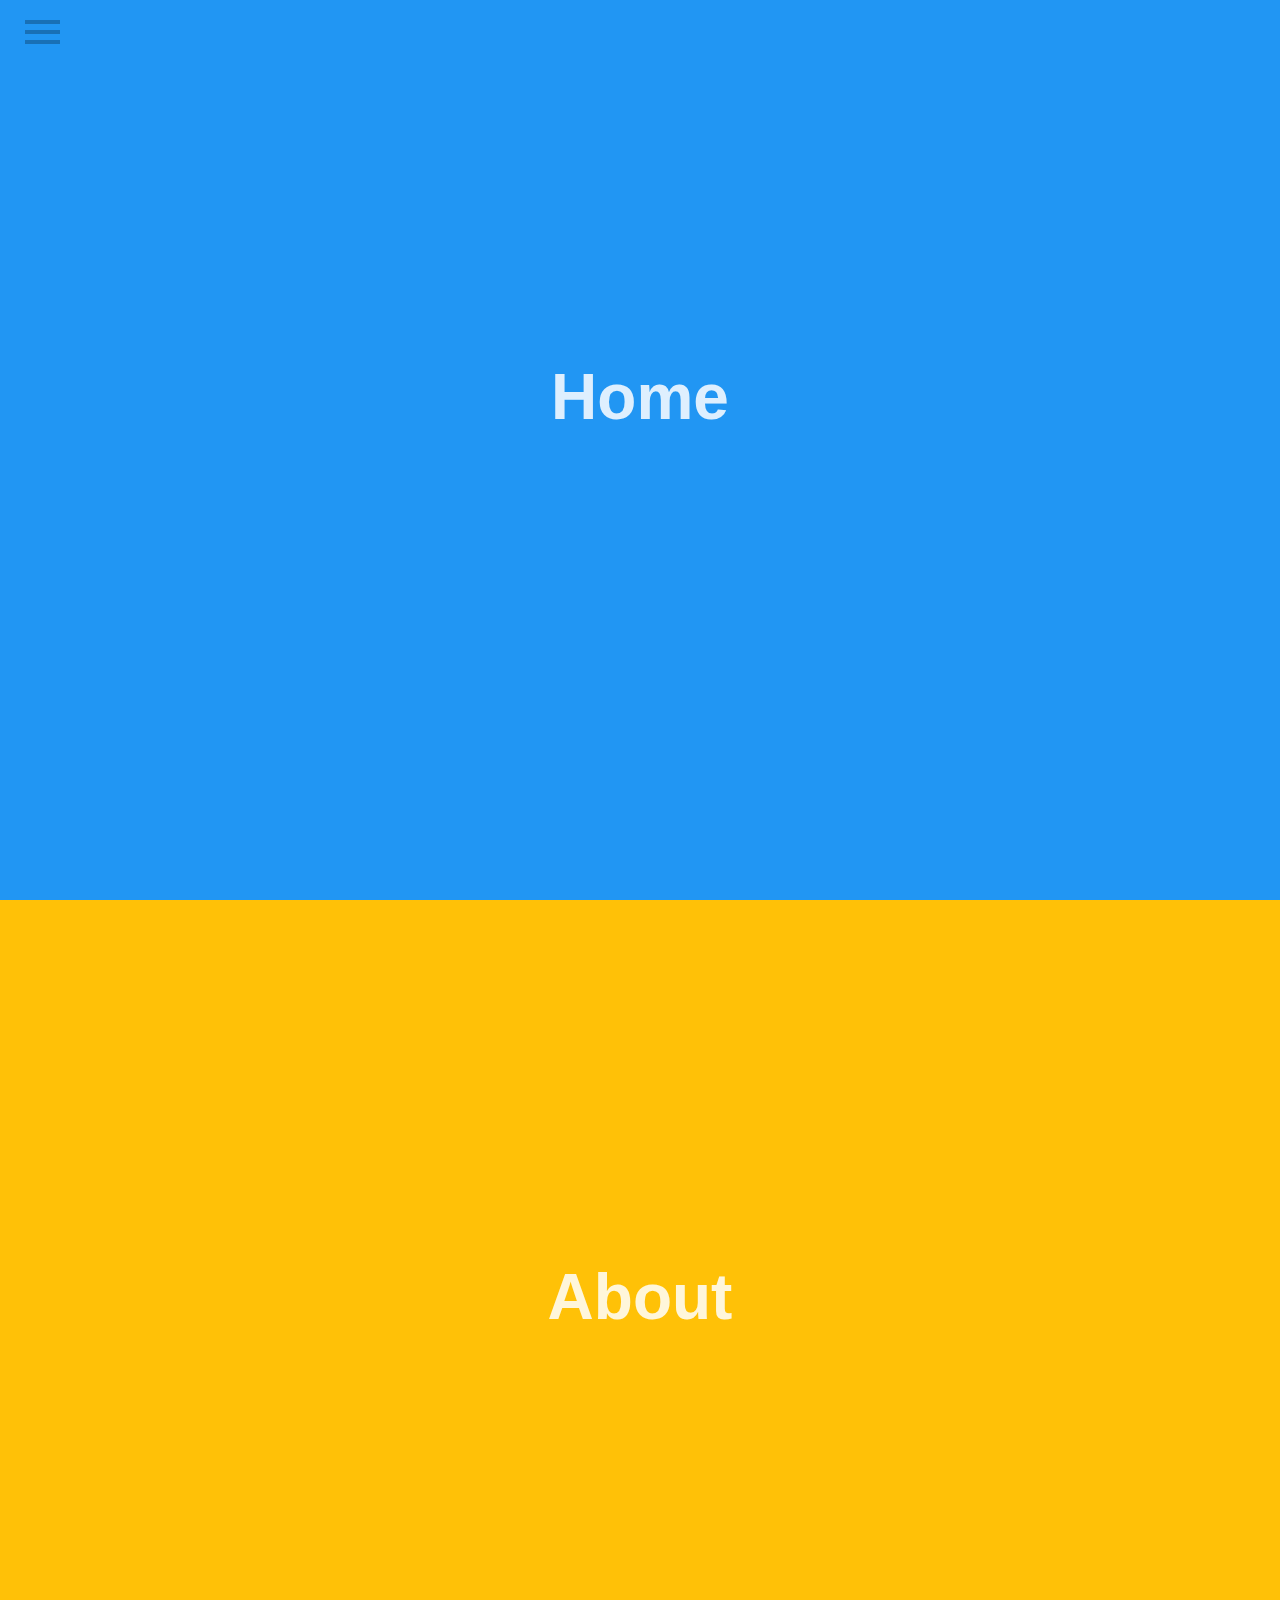
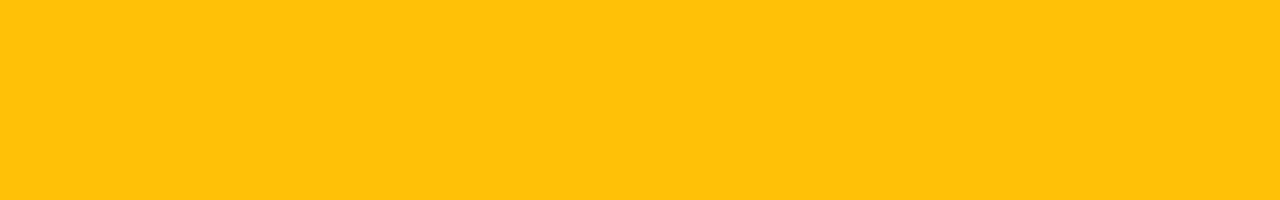
<file: test/test.html>
<!DOCTYPE html>
<html lang="en">
<head>
  <meta charset="UTF-8">
  <meta name="viewport" content="width=], initial-scale=1.0">
  <title>Document</title>

  <link rel="stylesheet" href="test.css">
</head>
<body>
  <form>
    <input type="radio" name="tab" id="menu"/>
    <div class="container">
      <input type="radio" name="tab" checked="checked" id="home"/>
      <section class="home">
        <h1>Home</h1>
        <label for="home"></label>
      </section>
      <input type="radio" name="tab" id="about"/>
      <section class="about">
        <h1>About</h1>
        <label for="about"></label>
      </section>
      <input type="radio" name="tab" id="work"/>
      <section class="work">
        <h1>Work</h1>
        <label for="work"></label>
      </section>
      <input type="radio" name="tab" id="contact"/>
      <section class="contact">
        <h1>Contact</h1>
        <label for="contact"></label>
      </section>
    </div>
    <div class="menu">
      <div>
        <label for="menu"></label>
        <label for="home"></label>
      </div>
    </div>
  </form>
</body>
</html>
</file>
<file: test/test.css>
body {
  margin: 0;
  padding: 0;
  font-weight: 300;
  font-family: 'Raleway', sans-serif;
  background: #fff;
  background: radial-gradient(ellipse at center, rgba(0,0,0,0) 0%, rgba(0,0,0,0.05) 80%, rgba(0,0,0,0.15) 100%);
  overflow: hidden;
  transform-style: preserve-3d;
}
input[type='radio'],
.hide {
  display: none;
}
input[type='radio']:checked + section {
  top: 0;
}
.container {
  width: 100%;
  height: 100vh;
  transition: all 500ms;
  transform-style: preserve-3d;
}
.container section {
  position: absolute;
  top: 100vh;
  width: 100%;
  height: 100vh;
  transition: top 500ms;
  transform-style: preserve-3d;
}
.container section.home {
  background: #2196f3;
}
.container section.about {
  background: #ffc107;
}
.container section.work {
  background: #4caf50;
}
.container section.contact {
  background: #f44336;
}
.container section h1 {
  margin: 0;
  font-size: 64px;
  transform: translate(0, 40vh);
  text-align: center;
  color: rgba(255,255,255,0.85);
  transition: transform 500ms;
  transform-style: preserve-3d;
}
.container section label {
  display: block;
  position: absolute;
  top: 0;
  width: 100%;
  height: 100vh;
}
.menu {
  display: block;
  position: fixed;
  top: 20px;
  left: 25px;
  z-index: 1000;
  transform: 0deg;
  transition: all 200ms;
  width: 35px;
  height: 4px;
  background: rgba(0,0,0,0.25);
}
.menu::before,
.menu::after {
  content: '';
  display: block;
  position: absolute;
  width: 35px;
  height: 4px;
  background: rgba(0,0,0,0.25);
  transition: all 200ms;
}
.menu::before {
  top: 10px;
}
.menu::after {
  top: 20px;
}
.menu:hover {
  background: #fff;
}
.menu:hover::before,
.menu:hover::after {
  background: #fff;
}
.menu div,
.menu div label:nth-child(1) {
  display: block;
  width: 35px;
  height: 35px;
  position: absolute;
  top: -6px;
}
.menu div label:nth-child(2) {
  display: none;
}
#menu:checked + .container {
  transform: scale(0.65) translateY(-18%);
  transition: all 500ms;
  transform-style: preserve-3d;
}
#menu:checked + .container section {
  cursor: pointer;
  overflow: hidden;
  opacity: 1;
  box-shadow: 0 0 40px rgba(0,0,0,0.25);
  transform-style: preserve-3d;
}
#menu:checked + .container section h1 {
  transform: scale(0.5);
  transform-style: preserve-3d;
}
#menu:checked + .container + .menu {
  top: 30px;
  left: 20px;
  transform: rotate(225deg);
  transition: all 200ms;
  transform-origin: center center;
  background: #646464;
}
#menu:checked + .container + .menu::before,
#menu:checked + .container + .menu::after {
  background: #646464;
  transition: all 200ms;
}
#menu:checked + .container + .menu::before {
  opacity: 0;
  transition: opacity 0s;
}
#menu:checked + .container + .menu::after {
  margin-top: -20px;
  transform: rotate(90deg);
}
#menu:checked + .container + .menu div label:nth-child(2) {
  display: block;
  width: 35px;
  height: 35px;
  position: absolute;
  top: -6px;
}
#menu:checked + .container + .menu div label:nth-child(1) {
  display: none;
}
.container section.home {
  z-index: 99;
}
.container section.about {
  z-index: 98;
}
.container section.work {
  z-index: 97;
}
.container section.contact {
  z-index: 96;
}
#menu:checked + .container section.home {
  top: 192px;
}
#menu:checked + .container section.home:hover {
  top: 188px;
}
#menu:checked + .container section.about {
  top: 132px;
}
#menu:checked + .container section.about:hover {
  top: 128px;
}
#menu:checked + .container section.work {
  top: 72px;
}
#menu:checked + .container section.work:hover {
  top: 68px;
}
#menu:checked + .container section.contact {
  top: 12px;
}
#menu:checked + .container section.contact:hover {
  top: 8px;
}
</file>
